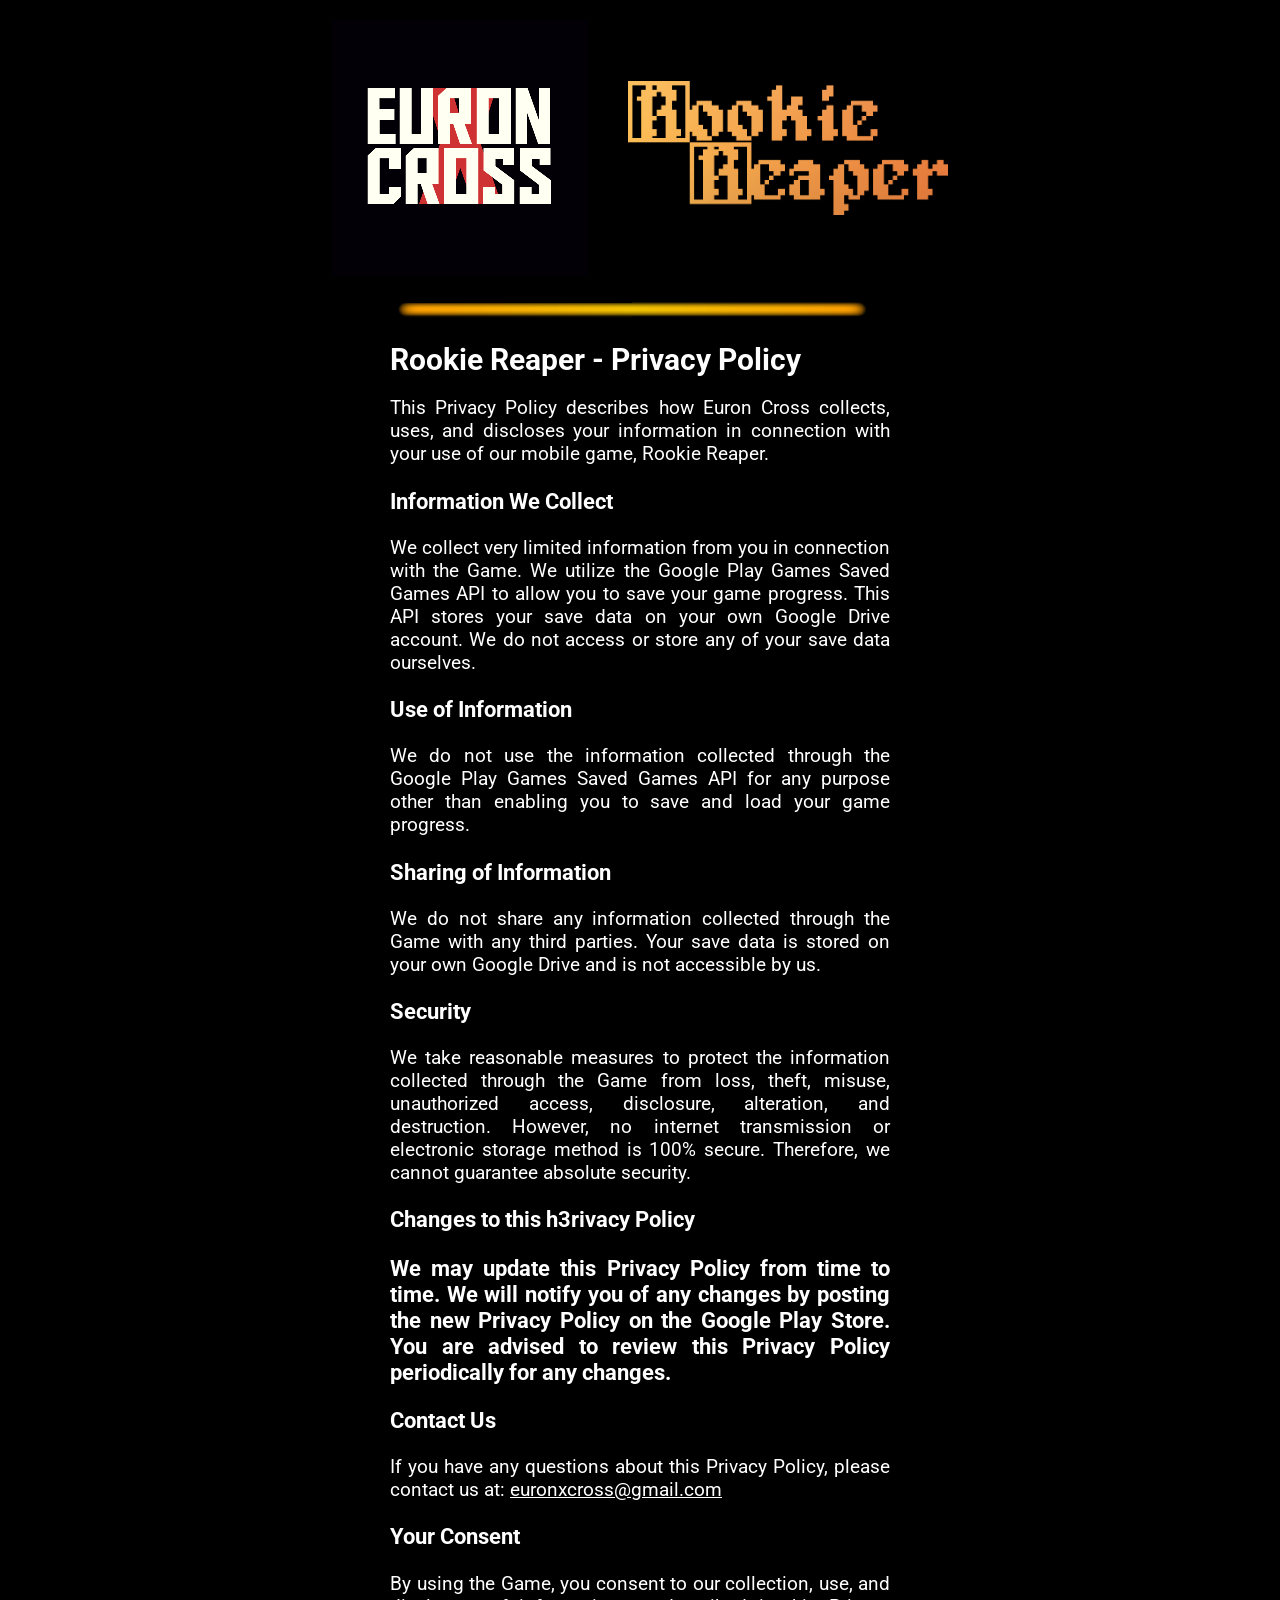
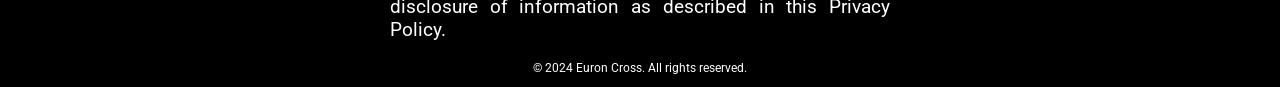
<file: privacy.html>
<!DOCTYPE html>
<html lang="en">

<head>
    <title>Rookie Reaper - The Game</title>
    <meta content="text/html; charset=utf-8" http-equiv="Content-Type" />
    <meta content="width=device-width, initial-scale=1.0" name="viewport" />
    <link href="https://fonts.googleapis.com/css2?family=Roboto:wght@100;200;300;400;500;600;700;800;900" rel="stylesheet" type="text/css" />
    <link href="style.css" rel="stylesheet" type="text/css" />
    <!-- Google tag (gtag.js) -->
    <script async src="https://www.googletagmanager.com/gtag/js?id=G-G03DRG1F7D"></script>
    <script>
        window.dataLayer = window.dataLayer || [];
        function gtag() { dataLayer.push(arguments); }
        gtag('js', new Date());

        gtag('config', 'G-G03DRG1F7D');
    </script>
</head>

<body>
    <div class="content justify">
        <div class="header">
            <a href="index.html"><img src="images/logo1.png" /></a>
            <a href="index.html"><img src="images/logo2.png" /></a>
        </div>
        <div class="separator">
            <img src="images/sep.png" />
        </div>
        <div class="title">
            <span>Rookie Reaper - Privacy Policy</span>
        </div>

        <div class="text">
            <p>This Privacy Policy describes how Euron Cross collects, uses, and discloses your information in connection with your use of our mobile game, Rookie Reaper.</p>
            <h3>Information We Collect</h3>
            <p>We collect very limited information from you in connection with the Game. We utilize the Google Play Games Saved Games API to allow you to save your game progress. This API stores your save data on your own Google Drive account. We do not access or store any of your save data ourselves.</p>
            <h3>Use of Information</h3>
            <p>We do not use the information collected through the Google Play Games Saved Games API for any purpose other than enabling you to save and load your game progress.</p>
            <h3>Sharing of Information</h3>
            <p>We do not share any information collected through the Game with any third parties. Your save data is stored on your own Google Drive and is not accessible by us.</p>
            <h3>Security</h3>
            <p>We take reasonable measures to protect the information collected through the Game from loss, theft, misuse, unauthorized access, disclosure, alteration, and destruction. However, no internet transmission or electronic storage method is 100% secure. Therefore, we cannot guarantee absolute security.</p>
            <h3>Changes to this h3rivacy Policy</p>
            <p>We may update this Privacy Policy from time to time. We will notify you of any changes by posting the new Privacy Policy on the Google Play Store. You are advised to review this Privacy Policy periodically for any changes.</p>
            <h3>Contact Us</h3>
            <p>If you have any questions about this Privacy Policy, please contact us at: <a href="mailto:euronxcross@gmail.com">euronxcross@gmail.com</a></p>
            <h3>Your Consent</h3>
            <p>By using the Game, you consent to our collection, use, and disclosure of information as described in this Privacy Policy.</p>
        </div>

        <div class="copyright">
            <p>&copy; 2024 Euron Cross. All rights reserved.</p>
        </div>
    </div>
</body>

</html>
</file>
<file: style.css>
body {
    background-color: #000;
    color: #fff;
    font-family: Roboto, Tahoma, Verdana, Segoe, sans-serif;
    text-align: center;
}

.content {
    margin: auto;
    max-width: 500px;
    justify-content: center;
    align-items: center;
    text-align: center;
}

.header {
    display: flex;
    justify-content: center;
    align-items: center;
    margin: 20px 0;
}

.header img {
    max-height: 280px;
    max-width: 320px;
    margin: 0 20px;
}

.separator {
    margin: auto;
    margin-bottom: 20px;
}

.separator img {
    max-width: 480px;
}

.title {
    font-size: 30px;
    font-weight: bold;
    margin-bottom: 5px;
}

a {
    color: #ffffff;
}

.bigger {
    font-size: 38px;
    margin-bottom: 5px;
}

.trailer-bg {
    background-image: url('bg.png');
    max-width: 100%;
    height: 315px;
}

.cta img {
    max-width: 180px;
    margin-bottom: 10px;
}

.gif {
    margin-bottom: 15px;
}

.description {
    font-size: 20px;
    text-align: justify;
    margin-bottom: 15px;
}

.justify {
    text-align: justify;
}

.text {
    font-size: 19px;
    margin-bottom: 15px;
}

.press-kit {
    text-decoration: none;
    display: inline-block;
    color: #ffffff;
    background-color: #d89d61;
    border-radius: 4px;
    width: auto;
    padding-top: 5px;
    padding-bottom: 5px;
    font-family: 'Roboto', Tahoma, Verdana, Segoe, sans-serif;
    font-size: 16px;
    text-align: center;
}

.press-kit span {
    padding-left: 20px;
    padding-right: 20px;
    font-size: 16px;
    display: inline-block;
    letter-spacing: normal;
    line-height: 32px;
    font-weight: bold;
}

.hytPlayerWrap {
    display: inline-block;
    position: relative
}

.copyright {
    font-size: 12px;
    margin-top: 20px;
    text-align: center;
}

.social a {
    text-decoration: none;
}

.social img {
    max-width: 38px;
    margin: 0 5px;
}

.hytPlayerWrap.ended::after {
    content: "";
    position: absolute;
    top: 0;
    left: 0;
    bottom: 0;
    right: 0;
    cursor: pointer;
    background-color: black;
    background-repeat: no-repeat;
    background-position: center;
    background-size: 64px 64px;
    background-image: url([data-uri])
}

.hytPlayerWrap.paused::after {
    content: "";
    position: absolute;
    top: 70px;
    left: 0;
    bottom: 50px;
    right: 0;
    cursor: pointer;
    background-color: black;
    background-repeat: no-repeat;
    background-position: center;
    background-size: 40px 40px;
    background-image: url([data-uri])
}
</file>
